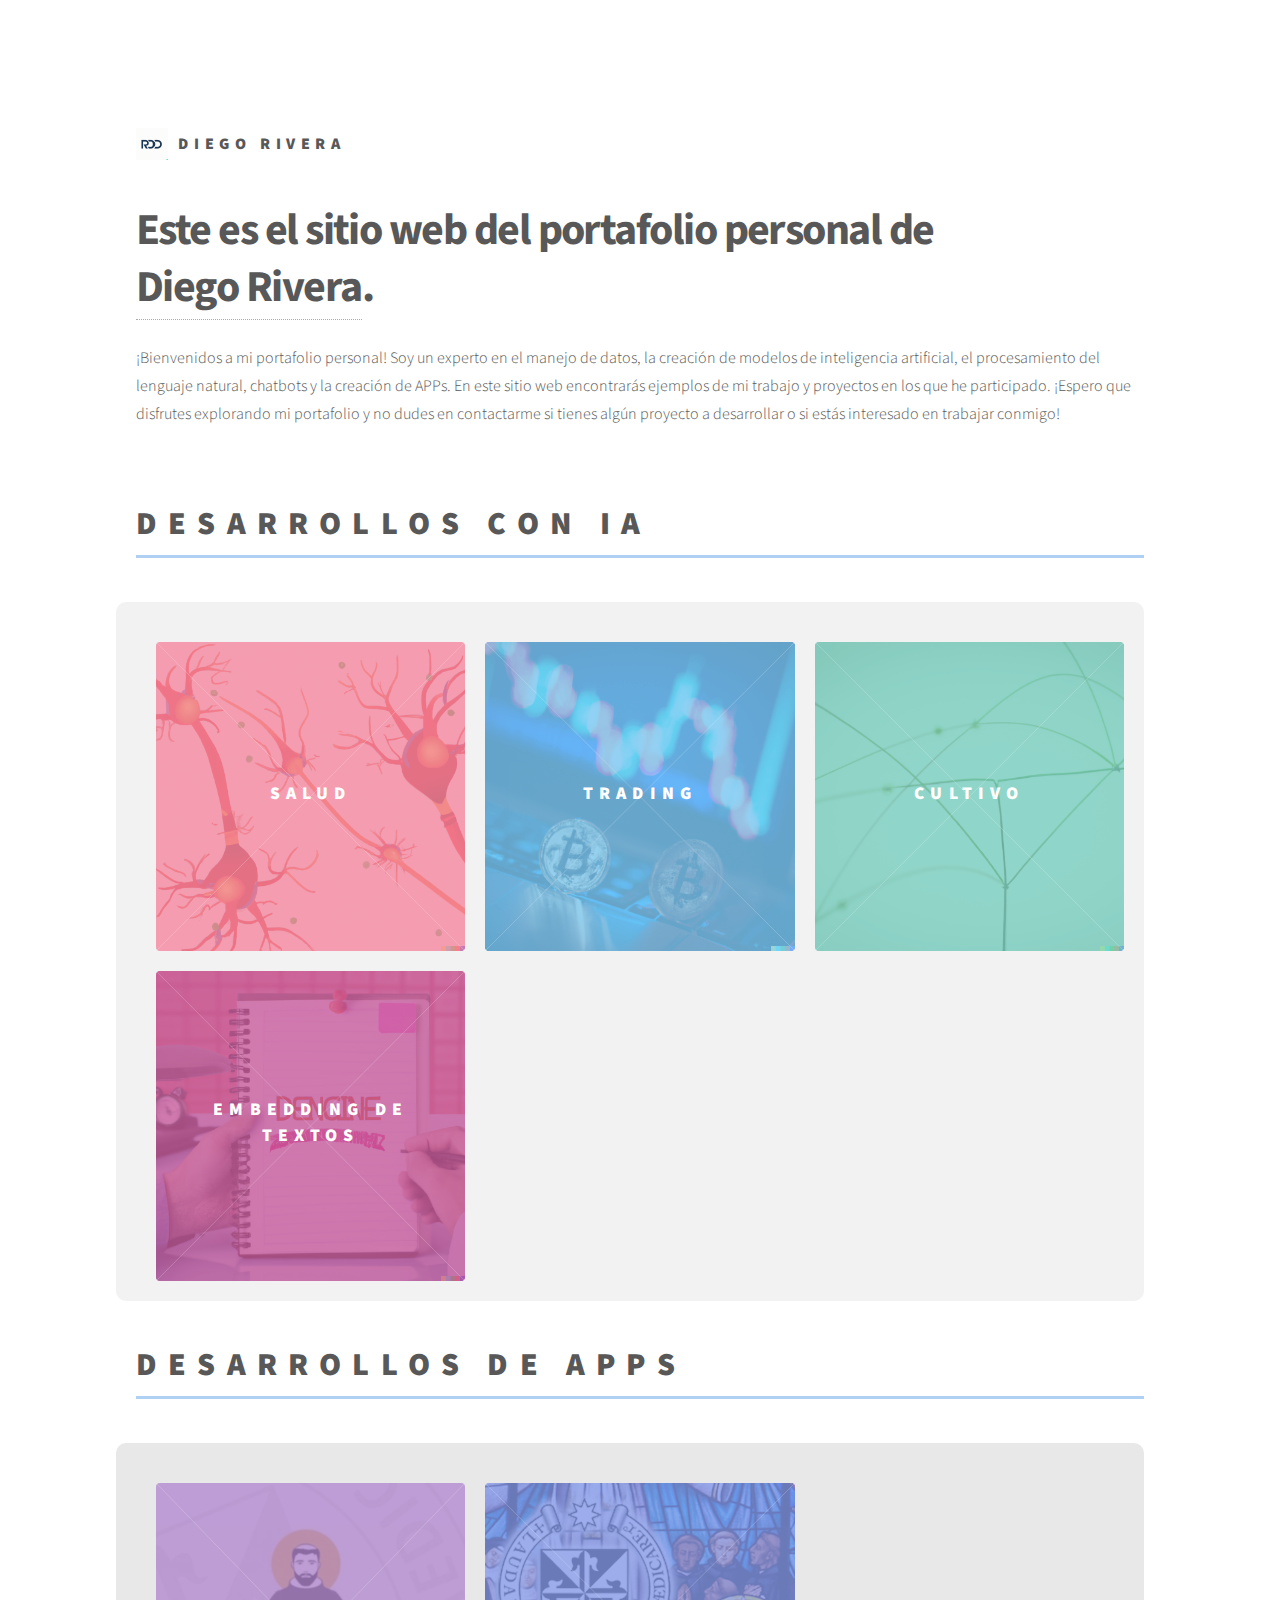
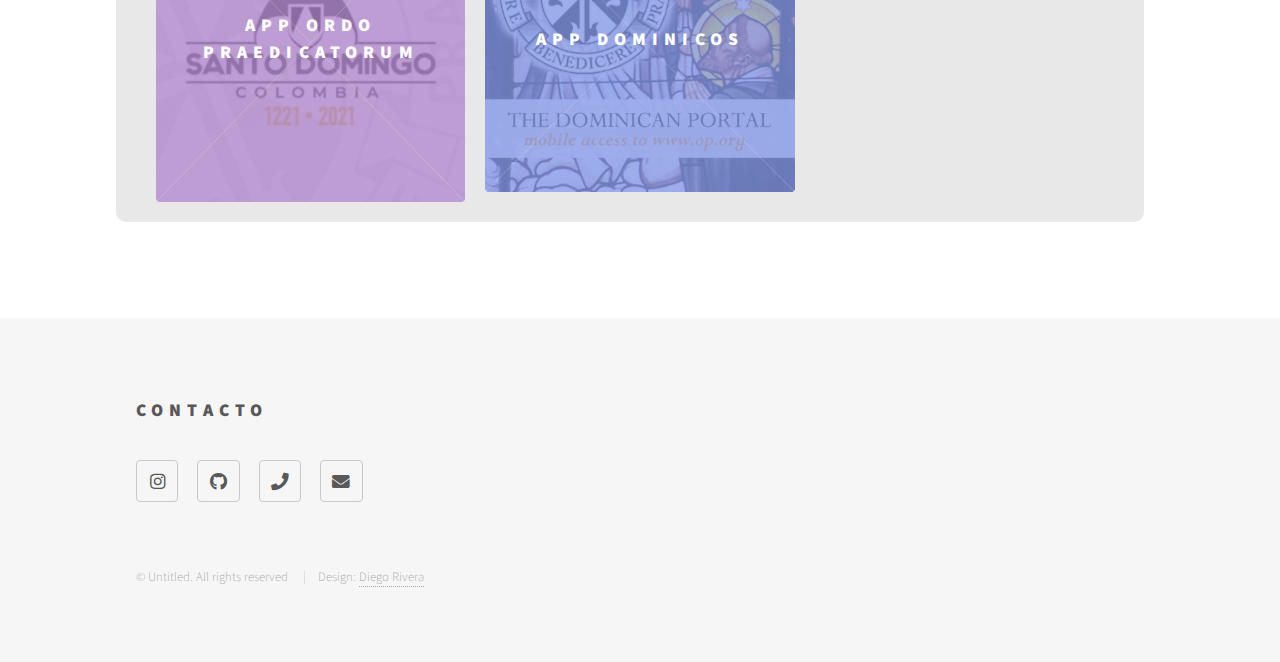
<file: index.html>
<!DOCTYPE HTML>
<!--
	Phantom by HTML5 UP
	html5up.net | @ajlkn
	Free for personal and commercial use under the CCA 3.0 license (html5up.net/license)
-->
<html>
	<head>
		<title>Portafolio - Diego Rivera</title>
		<meta charset="utf-8" />
		<meta name="viewport" content="width=device-width, initial-scale=1, user-scalable=no" />
		<link rel="stylesheet" href="assets/css/main.css" />
		<noscript><link rel="stylesheet" href="assets/css/noscript.css" /></noscript>
	</head>
	<body class="is-preload">
		<!-- Wrapper -->
			<div id="wrapper">

				<!-- Header -->
					<header id="header">
						<div class="inner">

							<!-- Logo -->
								<a href="index.html" class="logo">
									<span class="symbol"><img src="images/mylogo.png" alt="" /></span><span class="title">Diego Rivera</span>
								</a>
						</div>
					</header>



				<!-- Main -->
					<div id="main">
						<div class="inner">
							<header>
								<h1>Este es el sitio web del portafolio personal de<br />
								 <a href="https://www.linkedin.com/in/diego-rivera-g/" target="_blank">Diego Rivera</a>.</h1>
								<p>¡Bienvenidos a mi portafolio personal! Soy un experto en el manejo de datos, la creación de
								modelos de inteligencia artificial, el procesamiento del lenguaje natural, chatbots y la creación de APPs. En este sitio web
								encontrarás ejemplos de mi trabajo y proyectos en los que he participado. ¡Espero que disfrutes explorando mi portafolio
								y no dudes en contactarme si tienes algún proyecto a desarrollar o si estás interesado en trabajar conmigo!</p>
							</header>


							<h2 class="title_ia_app">Desarrollos con IA</h2>
							<section class="tiles ia">
								<article class="style1">
									<span class="image">
										<img src="images/diabetes.png" alt="" />
									</span>
									<a href="https://diegoriver-diabetes1-app-e3kldn.streamlit.app/" target="_blank">
										<h2>Salud</h2>
										<div class="content">
											<p>Red neuronal para predicción de diabetes.</p>
										</div>
									</a>
								</article>
								<article class="style2">
									<span class="image">
										<img src="images/trading.png" alt="" />
									</span>
									<a href="trading.html">
										<h2>Trading</h2>
										<div class="content">
											<p>Red neuronal para trading de criptomonedas.</p>
										</div>
									</a>
								</article>
								<article class="style3">
									<span class="image">
										<img src="images/cultivo.png" alt="" />
									</span>
									<a href="https://diegoriver-cultivo-app-qs2qeg.streamlit.app/" target="_blank">
										<h2>Cultivo</h2>
										<div class="content">
											<p>Red neuronal para predicción de un cultivo.</p>
										</div>
									</a>
								</article>
								<article class="style4">
									<span class="image">
										<img src="images/embedding.png" alt="" />
									</span>
									<a href="embedding.html">
										<h2>Embedding de textos</h2>
										<div class="content">
											<p>Embedding de textos con procesamiento de lenguaje natural.</p>
										</div>
									</a>
								</article>
							</section>

							<h2 class="title_ia_app">Desarrollos de APPs</h2> 
							<section class="tiles apps">
								<article class="style5">
									<span class="image">
										<img src="images/ordo_praedicatorum.jpeg" alt="" />
									</span>
									<a  href="https://drive.google.com/file/d/1ux7cpApjWNc9auS8ETljf73bNLt1othL/view?usp=sharing" target="_blank">
										<h2>APP Ordo Praedicatorum</h2>
										<div class="content">
											<p>Aplicación religiosa.</p>
										</div>
									</a>
								</article>
								<article class="style6">
									<span class="image">
										<img src="images/dominicos.webp" alt="" />
									</span>
									<a href="https://play.google.com/store/apps/details?id=org.idoms.dominicanAndroid&hl=es_419&gl=US" target="_blank">
										<h2>APP dominicos </h2>
										<div class="content">
											<p>Aplicación religiosa.</p>
										</div>
									</a>
								</article>
							</section>


						</div>
					</div>

				<!-- Footer -->
				<footer id="footer">
					<div class="inner">
						<section>
							<h2>Contacto</h2>
							<ul class="icons">
								<li><a href="https://www.instagram.com/diegof_riverag/" class="icon brands style2 fa-instagram"  target="_blank"><span
											class="label">Instagram</span></a></li>
								<li><a href="https://github.com/diegoriver" class="icon brands style2 fa-github" target="_blank"><span
											class="label">GitHub</span></a></li>
								<li><a href="https://api.whatsapp.com/send?phone=573213649846" class="icon solid style2 fa-phone" target="_blank"><span
											class="label">WhatsApp</span></a></li>
								<li><a href="mailto:telmework@gmail.com" class="icon solid style2 fa-envelope" target="_blank"><span
											class="label">Email</span></a></li>
							</ul>
						</section>
						<ul class="copyright">
							<li>&copy; Untitled. All rights reserved</li>
							<li>Design: <a href="index.html">Diego Rivera</a></li>
						</ul>
					</div>
				</footer>
				
				</div>
				

		<!-- Scripts -->
			<script src="assets/js/jquery.min.js"></script>
			<script src="assets/js/browser.min.js"></script>
			<script src="assets/js/breakpoints.min.js"></script>
			<script src="assets/js/util.js"></script>
			<script src="assets/js/main.js"></script>

	</body>
</html>
</file>
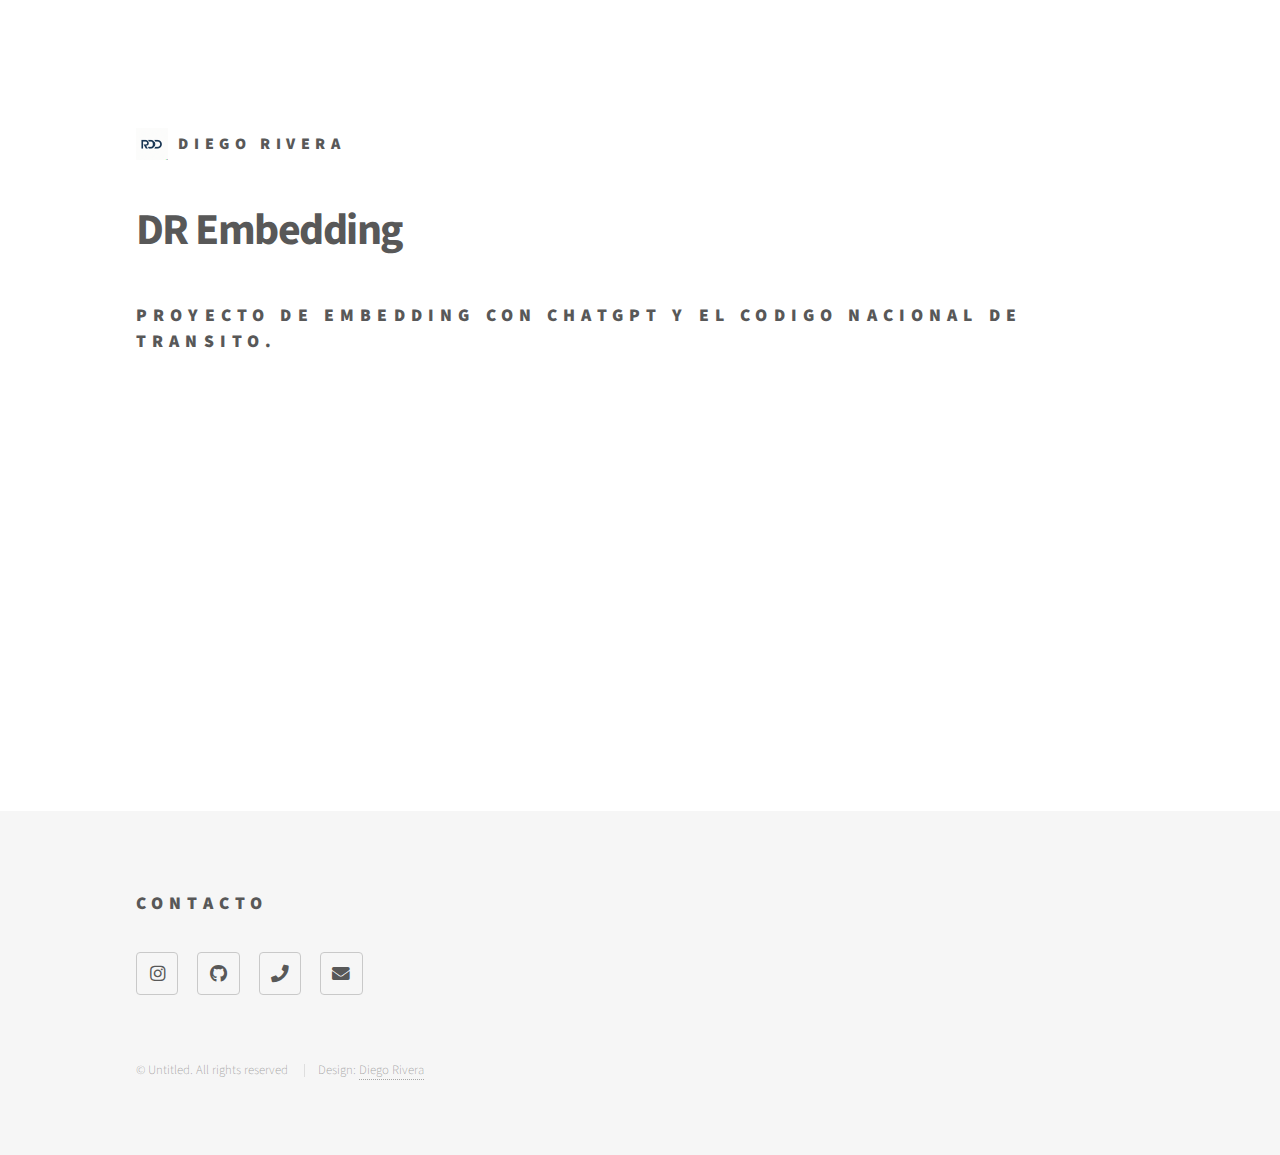
<file: embedding.html>
<!DOCTYPE HTML>

<html>

<head>
    <title>Trading - Diego Rivera</title>
    <meta charset="utf-8" />
    <meta name="viewport" content="width=device-width, initial-scale=1, user-scalable=no" />
    <link rel="stylesheet" href="assets/css/main.css" />
    <noscript>
        <link rel="stylesheet" href="assets/css/noscript.css" />
    </noscript>

</head>

<body class="is-preload">
    <!-- Wrapper -->
    <div id="wrapper">

        <!-- Header -->
        <header id="header">
            <div class="inner">

                <!-- Logo -->
                <a href="index.html" class="logo">
                    <span class="symbol"><img src="images/mylogo.png" alt="" /></span><span class="title">Diego
                        Rivera</span>
                </a>

            </div>
        </header>



        <!-- Main -->
        <div id="main">
            <div class="inner">
                <h1>DR Embedding</h1>
                <h2>Proyecto de embedding con chatGPT y el codigo nacional de transito.</h2>
                    <iframe width="560" height="315" src="https://www.youtube.com/embed/QF5CCYHiIXU?si=QKq8MsRJA4_DcpIY" title="YouTube video player" frameborder="0" allow="accelerometer; autoplay; clipboard-write; encrypted-media; gyroscope; picture-in-picture; web-share" allowfullscreen></iframe>
            </div>
        </div>

        <!-- Footer -->
        <footer id="footer">
            <div class="inner">
                <section>
                    <h2>Contacto</h2>
                    <ul class="icons">
                        <li><a href="https://www.instagram.com/diegof_riverag/"
                                class="icon brands style2 fa-instagram"><span class="label">Instagram</span></a></li>
                        <li><a href="https://github.com/diegoriver" class="icon brands style2 fa-github"><span
                                    class="label">GitHub</span></a></li>
                        <li><a href="https://api.whatsapp.com/send?phone=573213649846"
                                class="icon solid style2 fa-phone"><span class="label">WhatsApp</span></a></li>
                        <li><a href="mailto:telmework@gmail.com" class="icon solid style2 fa-envelope"><span
                                    class="label">Email</span></a></li>
                    </ul>
                </section>
                <ul class="copyright">
                    <li>&copy; Untitled. All rights reserved</li>
                    <li>Design: <a href="index.html">Diego Rivera</a></li>
                </ul>
            </div>
        </footer>

    </div>

    <!-- Scripts -->
    <script src="assets/js/jquery.min.js"></script>
    <script src="assets/js/browser.min.js"></script>
    <script src="assets/js/breakpoints.min.js"></script>
    <script src="assets/js/util.js"></script>
    <script src="assets/js/main.js"></script>

</body>

</html>
</file>
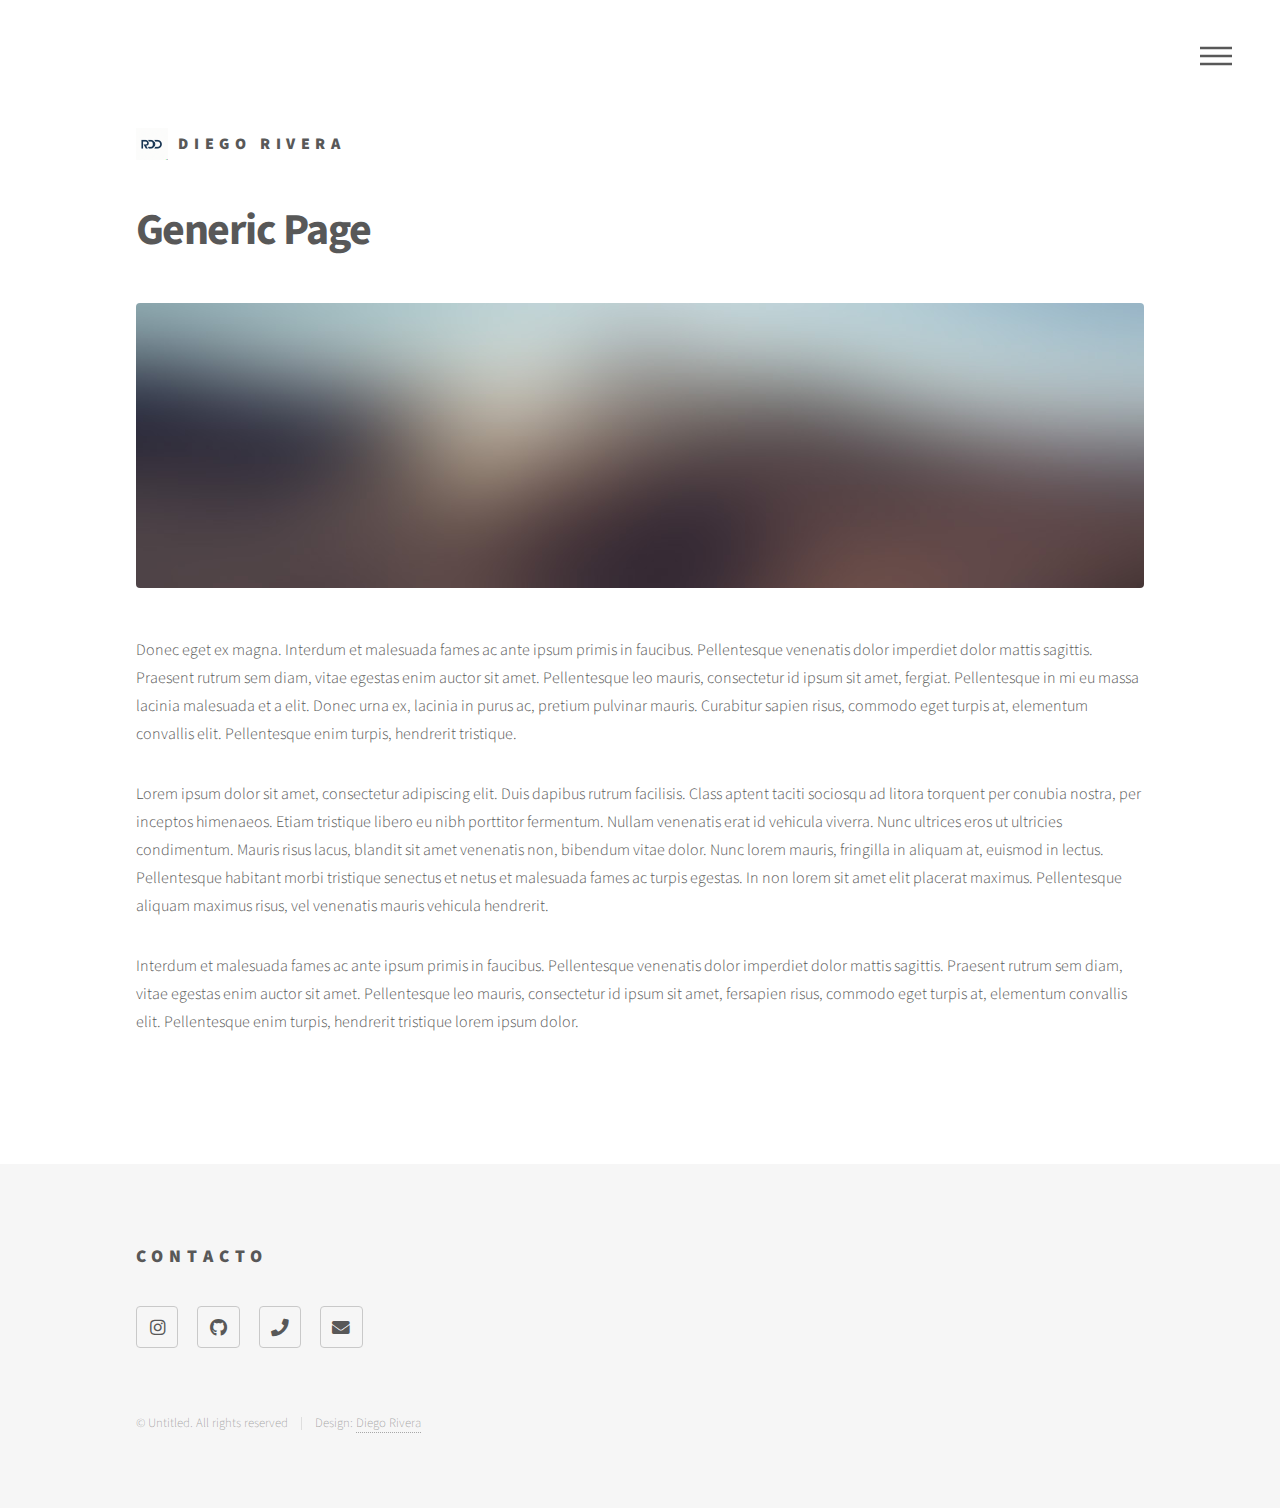
<file: generic.html>
<!DOCTYPE HTML>
<!--
	Phantom by HTML5 UP
	html5up.net | @ajlkn
	Free for personal and commercial use under the CCA 3.0 license (html5up.net/license)
-->
<html>
	<head>
		<title>Generic - Diego Rivera</title>
		<meta charset="utf-8" />
		<meta name="viewport" content="width=device-width, initial-scale=1, user-scalable=no" />
		<link rel="stylesheet" href="assets/css/main.css" />
		<noscript><link rel="stylesheet" href="assets/css/noscript.css" /></noscript>

	</head>
	<body class="is-preload">
		<!-- Wrapper -->
			<div id="wrapper">

				<!-- Header -->
					<header id="header">
						<div class="inner">

							<!-- Logo -->
								<a href="index.html" class="logo">
									<span class="symbol"><img src="images/mylogo.png" alt="" /></span><span class="title">Diego Rivera</span>
								</a>

							<!-- Nav -->
								<nav>
									<ul>
										<li><a href="#menu">Menu</a></li>
									</ul>
								</nav>

						</div>
					</header>

				<!-- Menu -->
					<nav id="menu">
						<h2>Menu</h2>
						<ul>
							<li><a href="index.html">Home</a></li>
							<li><a href="generic.html">Ipsum veroeros</a></li>
							<li><a href="generic.html">Tempus etiam</a></li>
							<li><a href="generic.html">Consequat dolor</a></li>
							<li><a href="elements.html">Elements</a></li>
						</ul>
					</nav>

				<!-- Main -->
					<div id="main">
						<div class="inner">
							<h1>Generic Page</h1>
							<span class="image main"><img src="images/pic13.jpg" alt="" /></span>
							<p>Donec eget ex magna. Interdum et malesuada fames ac ante ipsum primis in faucibus. Pellentesque venenatis dolor imperdiet dolor mattis sagittis. Praesent rutrum sem diam, vitae egestas enim auctor sit amet. Pellentesque leo mauris, consectetur id ipsum sit amet, fergiat. Pellentesque in mi eu massa lacinia malesuada et a elit. Donec urna ex, lacinia in purus ac, pretium pulvinar mauris. Curabitur sapien risus, commodo eget turpis at, elementum convallis elit. Pellentesque enim turpis, hendrerit tristique.</p>
							<p>Lorem ipsum dolor sit amet, consectetur adipiscing elit. Duis dapibus rutrum facilisis. Class aptent taciti sociosqu ad litora torquent per conubia nostra, per inceptos himenaeos. Etiam tristique libero eu nibh porttitor fermentum. Nullam venenatis erat id vehicula viverra. Nunc ultrices eros ut ultricies condimentum. Mauris risus lacus, blandit sit amet venenatis non, bibendum vitae dolor. Nunc lorem mauris, fringilla in aliquam at, euismod in lectus. Pellentesque habitant morbi tristique senectus et netus et malesuada fames ac turpis egestas. In non lorem sit amet elit placerat maximus. Pellentesque aliquam maximus risus, vel venenatis mauris vehicula hendrerit.</p>
							<p>Interdum et malesuada fames ac ante ipsum primis in faucibus. Pellentesque venenatis dolor imperdiet dolor mattis sagittis. Praesent rutrum sem diam, vitae egestas enim auctor sit amet. Pellentesque leo mauris, consectetur id ipsum sit amet, fersapien risus, commodo eget turpis at, elementum convallis elit. Pellentesque enim turpis, hendrerit tristique lorem ipsum dolor.</p>
						</div>
					</div>

				<!-- Footer -->
					<footer id="footer">
						<div class="inner">
							<section>
								<h2>Contacto</h2>
								<ul class="icons">
									<li><a href="https://www.instagram.com/diegof_riverag/" class="icon brands style2 fa-instagram"><span class="label">Instagram</span></a></li>
									<li><a href="https://github.com/diegoriver" class="icon brands style2 fa-github"><span class="label">GitHub</span></a></li>
									<li><a href="https://api.whatsapp.com/send?phone=573213649846" class="icon solid style2 fa-phone"><span class="label">WhatsApp</span></a></li>									
									<li><a href="mailto:telmework@gmail.com" class="icon solid style2 fa-envelope"><span class="label">Email</span></a></li>
								</ul>
							</section>
							<ul class="copyright">
								<li>&copy; Untitled. All rights reserved</li><li>Design: <a href="index.html">Diego Rivera</a></li>
							</ul>
						</div>
					</footer>

			</div>

		<!-- Scripts -->
			<script src="assets/js/jquery.min.js"></script>
			<script src="assets/js/browser.min.js"></script>
			<script src="assets/js/breakpoints.min.js"></script>
			<script src="assets/js/util.js"></script>
			<script src="assets/js/main.js"></script>

	</body>
</html>
</file>
<file: assets/css/noscript.css>
/* Tiles */

	body.is-preload .tiles article {
		-moz-transform: none;
		-webkit-transform: none;
		-ms-transform: none;
		transform: none;
		opacity: 1;
	}
</file>
<file: assets/css/main.css>
@import url(fontawesome-all.min.css);
@import url("https://fonts.googleapis.com/css?family=Source+Sans+Pro:300,700,900");



html, body, div, span, applet, object,
iframe, h1, h2, h3, h4, h5, h6, p, blockquote,
pre, a, abbr, acronym, address, big, cite,
code, del, dfn, em, img, ins, kbd, q, s, samp,
small, strike, strong, sub, sup, tt, var, b,
u, i, center, dl, dt, dd, ol, ul, li, fieldset,
form, label, legend, table, caption, tbody,
tfoot, thead, tr, th, td, article, aside,
canvas, details, embed, figure, figcaption,
footer, header, hgroup, menu, nav, output, ruby,
section, summary, time, mark, audio, video {
	margin: 0;
	padding: 0;
	border: 0;
	font-size: 100%;
	font: inherit;
	vertical-align: baseline;}

video {
	display: block;
	margin: 0 auto;
}


article, aside, details, figcaption, figure,
footer, header, hgroup, menu, nav, section {
	display: block;}

body {
	line-height: 1;
}

ol, ul {
	list-style: none;
}

blockquote, q {
	quotes: none;
}

	blockquote:before, blockquote:after, q:before, q:after {
		content: '';
		content: none;
	}

table {
	border-collapse: collapse;
	border-spacing: 0;
}

body {
	-webkit-text-size-adjust: none;
}

mark {
	background-color: transparent;
	color: inherit;
}

input::-moz-focus-inner {
	border: 0;
	padding: 0;
}

input, select, textarea {
	-moz-appearance: none;
	-webkit-appearance: none;
	-ms-appearance: none;
	appearance: none;
}

/* Basic */

	@-ms-viewport {
		width: device-width;
	}

	body {
		-ms-overflow-style: scrollbar;
	}

	@media screen and (max-width: 480px) {

		html, body {
			min-width: 320px;
		}

	}

	html {
		box-sizing: border-box;
	}

	*, *:before, *:after {
		box-sizing: inherit;
	}

	body {
		background: #ffffff;
	}

		body.is-preload *, body.is-preload *:before, body.is-preload *:after {
			-moz-animation: none !important;
			-webkit-animation: none !important;
			-ms-animation: none !important;
			animation: none !important;
			-moz-transition: none !important;
			-webkit-transition: none !important;
			-ms-transition: none !important;
			transition: none !important;
		}

/* Type */

	body, input, select, textarea {
		color: #585858;
		font-family: "Source Sans Pro", Helvetica, sans-serif;
		font-size: 16pt;
		font-weight: 300;
		line-height: 1.75;
	}

		@media screen and (max-width: 1680px) {

			body, input, select, textarea {
				font-size: 14pt;
			}

		}

		@media screen and (max-width: 1280px) {

			body, input, select, textarea {
				font-size: 12pt;
			}

		}

	a {
		-moz-transition: border-bottom-color 0.2s ease, color 0.2s ease;
		-webkit-transition: border-bottom-color 0.2s ease, color 0.2s ease;
		-ms-transition: border-bottom-color 0.2s ease, color 0.2s ease;
		transition: border-bottom-color 0.2s ease, color 0.2s ease;
		text-decoration: none;
		color: #585858;
		border-bottom: dotted 1px rgba(88, 88, 88, 0.5);
	}

		a:hover {
			border-bottom-color: transparent;
			color: #f2849e !important;
		}

	strong, b {
		font-weight: 900;
	}

	em, i {
		font-style: italic;
	}

	p {
		margin: 0 0 2em 0;
	}

	h1 {
		font-size: 2.75em;
		font-weight: 700;
		line-height: 1.3;
		margin: 0 0 1em 0;
		letter-spacing: -0.035em;
	}

		h1 a {
			color: inherit;
		}

		@media screen and (max-width: 736px) {

			h1 {
				font-size: 2em;
				margin: 0 0 1em 0;
			}

		}

		@media screen and (max-width: 360px) {

			h1 {
				font-size: 1.75em;
			}

		}

	h2, h3, h4, h5, h6 {
		font-weight: 900;
		line-height: 1.5;
		margin: 0 0 2em 0;
		text-transform: uppercase;
		letter-spacing: 0.35em;
	}
		.title_ia_app {
			font-size: 2rem;
			position: relative;
			padding-bottom: 10px;
			padding-top: 40px;
		}
	
		.tititle_ia_apptle span {
			background: #fff;
			padding: 0 10px;
			position: relative;
			z-index: 1;
		}
	
		.title_ia_app:after {
			content: "";
			position: absolute;
			left: 0;
			bottom: 0;
			height: 3px;
			width: 100%;
			background: #afd0f2;
		}

		h2 a, h3 a, h4 a, h5 a, h6 a {
			color: inherit;
		}

	h2 {
		font-size: 1.1em;
	}

	h3 {
		font-size: 1em;
	}

	h4 {
		font-size: 0.8em;
	}

	h5 {
		font-size: 0.8em;
	}

	h6 {
		font-size: 0.8em;
	}

	@media screen and (max-width: 980px) {

		h1 br, h2 br, h3 br, h4 br, h5 br, h6 br {
			display: none;
		}

	}

	@media screen and (max-width: 736px) {

		h2 {
			font-size: 1em;
		}

		h3 {
			font-size: 0.8em;
		}

	}

	sub {
		font-size: 0.8em;
		position: relative;
		top: 0.5em;
	}

	sup {
		font-size: 0.8em;
		position: relative;
		top: -0.5em;
	}

	blockquote {
		border-left: solid 4px #c9c9c9;
		font-style: italic;
		margin: 0 0 2em 0;
		padding: 0.5em 0 0.5em 2em;
	}

	code {
		background: rgba(144, 144, 144, 0.075);
		border-radius: 4px;
		border: solid 1px #c9c9c9;
		font-family: "Courier New", monospace;
		font-size: 0.9em;
		margin: 0 0.25em;
		padding: 0.25em 0.65em;
	}

	pre {
		-webkit-overflow-scrolling: touch;
		font-family: "Courier New", monospace;
		font-size: 0.9em;
		margin: 0 0 2em 0;
	}

		pre code {
			display: block;
			line-height: 1.75;
			padding: 1em 1.5em;
			overflow-x: auto;
		}

	hr {
		border: 0;
		border-bottom: solid 1px #c9c9c9;
		margin: 2em 0;
	}

		hr.major {
			margin: 3em 0;
		}

	.align-left {
		text-align: left;
	}

	.align-center {
		text-align: center;
	}

	.align-right {
		text-align: right;
	}

/* Row */

	.row {
		display: flex;
		flex-wrap: wrap;
		box-sizing: border-box;
		align-items: stretch;
	}

		.row > * {
			box-sizing: border-box;
		}

		.row.gtr-uniform > * > :last-child {
			margin-bottom: 0;
		}

		.row.aln-left {
			justify-content: flex-start;
		}

		.row.aln-center {
			justify-content: center;
		}

		.row.aln-right {
			justify-content: flex-end;
		}

		.row.aln-top {
			align-items: flex-start;
		}

		.row.aln-middle {
			align-items: center;
		}

		.row.aln-bottom {
			align-items: flex-end;
		}

		.row > .imp {
			order: -1;
		}

		.row > .col-1 {
			width: 8.33333%;
		}

		.row > .off-1 {
			margin-left: 8.33333%;
		}

		.row > .col-2 {
			width: 16.66667%;
		}

		.row > .off-2 {
			margin-left: 16.66667%;
		}

		.row > .col-3 {
			width: 25%;
		}

		.row > .off-3 {
			margin-left: 25%;
		}

		.row > .col-4 {
			width: 33.33333%;
		}

		.row > .off-4 {
			margin-left: 33.33333%;
		}

		.row > .col-5 {
			width: 41.66667%;
		}

		.row > .off-5 {
			margin-left: 41.66667%;
		}

		.row > .col-6 {
			width: 50%;
		}

		.row > .off-6 {
			margin-left: 50%;
		}

		.row > .col-7 {
			width: 58.33333%;
		}

		.row > .off-7 {
			margin-left: 58.33333%;
		}

		.row > .col-8 {
			width: 66.66667%;
		}

		.row > .off-8 {
			margin-left: 66.66667%;
		}

		.row > .col-9 {
			width: 75%;
		}

		.row > .off-9 {
			margin-left: 75%;
		}

		.row > .col-10 {
			width: 83.33333%;
		}

		.row > .off-10 {
			margin-left: 83.33333%;
		}

		.row > .col-11 {
			width: 91.66667%;
		}

		.row > .off-11 {
			margin-left: 91.66667%;
		}

		.row > .col-12 {
			width: 100%;
		}

		.row > .off-12 {
			margin-left: 100%;
		}

		.row.gtr-0 {
			margin-top: 0;
			margin-left: 0em;
		}

			.row.gtr-0 > * {
				padding: 0 0 0 0em;
			}

			.row.gtr-0.gtr-uniform {
				margin-top: 0em;
			}

				.row.gtr-0.gtr-uniform > * {
					padding-top: 0em;
				}

		.row.gtr-25 {
			margin-top: 0;
			margin-left: -0.5em;
		}

			.row.gtr-25 > * {
				padding: 0 0 0 0.5em;
			}

			.row.gtr-25.gtr-uniform {
				margin-top: -0.5em;
			}

				.row.gtr-25.gtr-uniform > * {
					padding-top: 0.5em;
				}

		.row.gtr-50 {
			margin-top: 0;
			margin-left: -1em;
		}

			.row.gtr-50 > * {
				padding: 0 0 0 1em;
			}

			.row.gtr-50.gtr-uniform {
				margin-top: -1em;
			}

				.row.gtr-50.gtr-uniform > * {
					padding-top: 1em;
				}

		.row {
			margin-top: 0;
			margin-left: -2em;
		}

			.row > * {
				padding: 0 0 0 2em;
			}

			.row.gtr-uniform {
				margin-top: -2em;
			}

				.row.gtr-uniform > * {
					padding-top: 2em;
				}

		.row.gtr-150 {
			margin-top: 0;
			margin-left: -3em;
		}

			.row.gtr-150 > * {
				padding: 0 0 0 3em;
			}

			.row.gtr-150.gtr-uniform {
				margin-top: -3em;
			}

				.row.gtr-150.gtr-uniform > * {
					padding-top: 3em;
				}

		.row.gtr-200 {
			margin-top: 0;
			margin-left: -4em;
		}

			.row.gtr-200 > * {
				padding: 0 0 0 4em;
			}

			.row.gtr-200.gtr-uniform {
				margin-top: -4em;
			}

				.row.gtr-200.gtr-uniform > * {
					padding-top: 4em;
				}

		@media screen and (max-width: 1680px) {

			.row {
				display: flex;
				flex-wrap: wrap;
				box-sizing: border-box;
				align-items: stretch;
			}

				.row > * {
					box-sizing: border-box;
				}

				.row.gtr-uniform > * > :last-child {
					margin-bottom: 0;
				}

				.row.aln-left {
					justify-content: flex-start;
				}

				.row.aln-center {
					justify-content: center;
				}

				.row.aln-right {
					justify-content: flex-end;
				}

				.row.aln-top {
					align-items: flex-start;
				}

				.row.aln-middle {
					align-items: center;
				}

				.row.aln-bottom {
					align-items: flex-end;
				}

				.row > .imp-xlarge {
					order: -1;
				}

				.row > .col-1-xlarge {
					width: 8.33333%;
				}

				.row > .off-1-xlarge {
					margin-left: 8.33333%;
				}

				.row > .col-2-xlarge {
					width: 16.66667%;
				}

				.row > .off-2-xlarge {
					margin-left: 16.66667%;
				}

				.row > .col-3-xlarge {
					width: 25%;
				}

				.row > .off-3-xlarge {
					margin-left: 25%;
				}

				.row > .col-4-xlarge {
					width: 33.33333%;
				}

				.row > .off-4-xlarge {
					margin-left: 33.33333%;
				}

				.row > .col-5-xlarge {
					width: 41.66667%;
				}

				.row > .off-5-xlarge {
					margin-left: 41.66667%;
				}

				.row > .col-6-xlarge {
					width: 50%;
				}

				.row > .off-6-xlarge {
					margin-left: 50%;
				}

				.row > .col-7-xlarge {
					width: 58.33333%;
				}

				.row > .off-7-xlarge {
					margin-left: 58.33333%;
				}

				.row > .col-8-xlarge {
					width: 66.66667%;
				}

				.row > .off-8-xlarge {
					margin-left: 66.66667%;
				}

				.row > .col-9-xlarge {
					width: 75%;
				}

				.row > .off-9-xlarge {
					margin-left: 75%;
				}

				.row > .col-10-xlarge {
					width: 83.33333%;
				}

				.row > .off-10-xlarge {
					margin-left: 83.33333%;
				}

				.row > .col-11-xlarge {
					width: 91.66667%;
				}

				.row > .off-11-xlarge {
					margin-left: 91.66667%;
				}

				.row > .col-12-xlarge {
					width: 100%;
				}

				.row > .off-12-xlarge {
					margin-left: 100%;
				}

				.row.gtr-0 {
					margin-top: 0;
					margin-left: 0em;
				}

					.row.gtr-0 > * {
						padding: 0 0 0 0em;
					}

					.row.gtr-0.gtr-uniform {
						margin-top: 0em;
					}

						.row.gtr-0.gtr-uniform > * {
							padding-top: 0em;
						}

				.row.gtr-25 {
					margin-top: 0;
					margin-left: -0.5em;
				}

					.row.gtr-25 > * {
						padding: 0 0 0 0.5em;
					}

					.row.gtr-25.gtr-uniform {
						margin-top: -0.5em;
					}

						.row.gtr-25.gtr-uniform > * {
							padding-top: 0.5em;
						}

				.row.gtr-50 {
					margin-top: 0;
					margin-left: -1em;
				}

					.row.gtr-50 > * {
						padding: 0 0 0 1em;
					}

					.row.gtr-50.gtr-uniform {
						margin-top: -1em;
					}

						.row.gtr-50.gtr-uniform > * {
							padding-top: 1em;
						}

				.row {
					margin-top: 0;
					margin-left: -2em;
				}

					.row > * {
						padding: 0 0 0 2em;
					}

					.row.gtr-uniform {
						margin-top: -2em;
					}

						.row.gtr-uniform > * {
							padding-top: 2em;
						}

				.row.gtr-150 {
					margin-top: 0;
					margin-left: -3em;
				}

					.row.gtr-150 > * {
						padding: 0 0 0 3em;
					}

					.row.gtr-150.gtr-uniform {
						margin-top: -3em;
					}

						.row.gtr-150.gtr-uniform > * {
							padding-top: 3em;
						}

				.row.gtr-200 {
					margin-top: 0;
					margin-left: -4em;
				}

					.row.gtr-200 > * {
						padding: 0 0 0 4em;
					}

					.row.gtr-200.gtr-uniform {
						margin-top: -4em;
					}

						.row.gtr-200.gtr-uniform > * {
							padding-top: 4em;
						}

		}

		@media screen and (max-width: 1280px) {

			.row {
				display: flex;
				flex-wrap: wrap;
				box-sizing: border-box;
				align-items: stretch;
			}

				.row > * {
					box-sizing: border-box;
				}

				.row.gtr-uniform > * > :last-child {
					margin-bottom: 0;
				}

				.row.aln-left {
					justify-content: flex-start;
				}

				.row.aln-center {
					justify-content: center;
				}

				.row.aln-right {
					justify-content: flex-end;
				}

				.row.aln-top {
					align-items: flex-start;
				}

				.row.aln-middle {
					align-items: center;
				}

				.row.aln-bottom {
					align-items: flex-end;
				}

				.row > .imp-large {
					order: -1;
				}

				.row > .col-1-large {
					width: 8.33333%;
				}

				.row > .off-1-large {
					margin-left: 8.33333%;
				}

				.row > .col-2-large {
					width: 16.66667%;
				}

				.row > .off-2-large {
					margin-left: 16.66667%;
				}

				.row > .col-3-large {
					width: 25%;
				}

				.row > .off-3-large {
					margin-left: 25%;
				}

				.row > .col-4-large {
					width: 33.33333%;
				}

				.row > .off-4-large {
					margin-left: 33.33333%;
				}

				.row > .col-5-large {
					width: 41.66667%;
				}

				.row > .off-5-large {
					margin-left: 41.66667%;
				}

				.row > .col-6-large {
					width: 50%;
				}

				.row > .off-6-large {
					margin-left: 50%;
				}

				.row > .col-7-large {
					width: 58.33333%;
				}

				.row > .off-7-large {
					margin-left: 58.33333%;
				}

				.row > .col-8-large {
					width: 66.66667%;
				}

				.row > .off-8-large {
					margin-left: 66.66667%;
				}

				.row > .col-9-large {
					width: 75%;
				}

				.row > .off-9-large {
					margin-left: 75%;
				}

				.row > .col-10-large {
					width: 83.33333%;
				}

				.row > .off-10-large {
					margin-left: 83.33333%;
				}

				.row > .col-11-large {
					width: 91.66667%;
				}

				.row > .off-11-large {
					margin-left: 91.66667%;
				}

				.row > .col-12-large {
					width: 100%;
				}

				.row > .off-12-large {
					margin-left: 100%;
				}

				.row.gtr-0 {
					margin-top: 0;
					margin-left: 0em;
				}

					.row.gtr-0 > * {
						padding: 0 0 0 0em;
					}

					.row.gtr-0.gtr-uniform {
						margin-top: 0em;
					}

						.row.gtr-0.gtr-uniform > * {
							padding-top: 0em;
						}

				.row.gtr-25 {
					margin-top: 0;
					margin-left: -0.5em;
				}

					.row.gtr-25 > * {
						padding: 0 0 0 0.5em;
					}

					.row.gtr-25.gtr-uniform {
						margin-top: -0.5em;
					}

						.row.gtr-25.gtr-uniform > * {
							padding-top: 0.5em;
						}

				.row.gtr-50 {
					margin-top: 0;
					margin-left: -1em;
				}

					.row.gtr-50 > * {
						padding: 0 0 0 1em;
					}

					.row.gtr-50.gtr-uniform {
						margin-top: -1em;
					}

						.row.gtr-50.gtr-uniform > * {
							padding-top: 1em;
						}

				.row {
					margin-top: 0;
					margin-left: -2em;
				}

					.row > * {
						padding: 0 0 0 2em;
					}

					.row.gtr-uniform {
						margin-top: -2em;
					}

						.row.gtr-uniform > * {
							padding-top: 2em;
						}

				.row.gtr-150 {
					margin-top: 0;
					margin-left: -3em;
				}

					.row.gtr-150 > * {
						padding: 0 0 0 3em;
					}

					.row.gtr-150.gtr-uniform {
						margin-top: -3em;
					}

						.row.gtr-150.gtr-uniform > * {
							padding-top: 3em;
						}

				.row.gtr-200 {
					margin-top: 0;
					margin-left: -4em;
				}

					.row.gtr-200 > * {
						padding: 0 0 0 4em;
					}

					.row.gtr-200.gtr-uniform {
						margin-top: -4em;
					}

						.row.gtr-200.gtr-uniform > * {
							padding-top: 4em;
						}

		}

		@media screen and (max-width: 980px) {

			.row {
				display: flex;
				flex-wrap: wrap;
				box-sizing: border-box;
				align-items: stretch;
			}

				.row > * {
					box-sizing: border-box;
				}

				.row.gtr-uniform > * > :last-child {
					margin-bottom: 0;
				}

				.row.aln-left {
					justify-content: flex-start;
				}

				.row.aln-center {
					justify-content: center;
				}

				.row.aln-right {
					justify-content: flex-end;
				}

				.row.aln-top {
					align-items: flex-start;
				}

				.row.aln-middle {
					align-items: center;
				}

				.row.aln-bottom {
					align-items: flex-end;
				}

				.row > .imp-medium {
					order: -1;
				}

				.row > .col-1-medium {
					width: 8.33333%;
				}

				.row > .off-1-medium {
					margin-left: 8.33333%;
				}

				.row > .col-2-medium {
					width: 16.66667%;
				}

				.row > .off-2-medium {
					margin-left: 16.66667%;
				}

				.row > .col-3-medium {
					width: 25%;
				}

				.row > .off-3-medium {
					margin-left: 25%;
				}

				.row > .col-4-medium {
					width: 33.33333%;
				}

				.row > .off-4-medium {
					margin-left: 33.33333%;
				}

				.row > .col-5-medium {
					width: 41.66667%;
				}

				.row > .off-5-medium {
					margin-left: 41.66667%;
				}

				.row > .col-6-medium {
					width: 50%;
				}

				.row > .off-6-medium {
					margin-left: 50%;
				}

				.row > .col-7-medium {
					width: 58.33333%;
				}

				.row > .off-7-medium {
					margin-left: 58.33333%;
				}

				.row > .col-8-medium {
					width: 66.66667%;
				}

				.row > .off-8-medium {
					margin-left: 66.66667%;
				}

				.row > .col-9-medium {
					width: 75%;
				}

				.row > .off-9-medium {
					margin-left: 75%;
				}

				.row > .col-10-medium {
					width: 83.33333%;
				}

				.row > .off-10-medium {
					margin-left: 83.33333%;
				}

				.row > .col-11-medium {
					width: 91.66667%;
				}

				.row > .off-11-medium {
					margin-left: 91.66667%;
				}

				.row > .col-12-medium {
					width: 100%;
				}

				.row > .off-12-medium {
					margin-left: 100%;
				}

				.row.gtr-0 {
					margin-top: 0;
					margin-left: 0em;
				}

					.row.gtr-0 > * {
						padding: 0 0 0 0em;
					}

					.row.gtr-0.gtr-uniform {
						margin-top: 0em;
					}

						.row.gtr-0.gtr-uniform > * {
							padding-top: 0em;
						}

				.row.gtr-25 {
					margin-top: 0;
					margin-left: -0.375em;
				}

					.row.gtr-25 > * {
						padding: 0 0 0 0.375em;
					}

					.row.gtr-25.gtr-uniform {
						margin-top: -0.375em;
					}

						.row.gtr-25.gtr-uniform > * {
							padding-top: 0.375em;
						}

				.row.gtr-50 {
					margin-top: 0;
					margin-left: -0.75em;
				}

					.row.gtr-50 > * {
						padding: 0 0 0 0.75em;
					}

					.row.gtr-50.gtr-uniform {
						margin-top: -0.75em;
					}

						.row.gtr-50.gtr-uniform > * {
							padding-top: 0.75em;
						}

				.row {
					margin-top: 0;
					margin-left: -1.5em;
				}

					.row > * {
						padding: 0 0 0 1.5em;
					}

					.row.gtr-uniform {
						margin-top: -1.5em;
					}

						.row.gtr-uniform > * {
							padding-top: 1.5em;
						}

				.row.gtr-150 {
					margin-top: 0;
					margin-left: -2.25em;
				}

					.row.gtr-150 > * {
						padding: 0 0 0 2.25em;
					}

					.row.gtr-150.gtr-uniform {
						margin-top: -2.25em;
					}

						.row.gtr-150.gtr-uniform > * {
							padding-top: 2.25em;
						}

				.row.gtr-200 {
					margin-top: 0;
					margin-left: -3em;
				}

					.row.gtr-200 > * {
						padding: 0 0 0 3em;
					}

					.row.gtr-200.gtr-uniform {
						margin-top: -3em;
					}

						.row.gtr-200.gtr-uniform > * {
							padding-top: 3em;
						}

		}

		@media screen and (max-width: 736px) {

			.row {
				display: flex;
				flex-wrap: wrap;
				box-sizing: border-box;
				align-items: stretch;
			}

				.row > * {
					box-sizing: border-box;
				}

				.row.gtr-uniform > * > :last-child {
					margin-bottom: 0;
				}

				.row.aln-left {
					justify-content: flex-start;
				}

				.row.aln-center {
					justify-content: center;
				}

				.row.aln-right {
					justify-content: flex-end;
				}

				.row.aln-top {
					align-items: flex-start;
				}

				.row.aln-middle {
					align-items: center;
				}

				.row.aln-bottom {
					align-items: flex-end;
				}

				.row > .imp-small {
					order: -1;
				}

				.row > .col-1-small {
					width: 8.33333%;
				}

				.row > .off-1-small {
					margin-left: 8.33333%;
				}

				.row > .col-2-small {
					width: 16.66667%;
				}

				.row > .off-2-small {
					margin-left: 16.66667%;
				}

				.row > .col-3-small {
					width: 25%;
				}

				.row > .off-3-small {
					margin-left: 25%;
				}

				.row > .col-4-small {
					width: 33.33333%;
				}

				.row > .off-4-small {
					margin-left: 33.33333%;
				}

				.row > .col-5-small {
					width: 41.66667%;
				}

				.row > .off-5-small {
					margin-left: 41.66667%;
				}

				.row > .col-6-small {
					width: 50%;
				}

				.row > .off-6-small {
					margin-left: 50%;
				}

				.row > .col-7-small {
					width: 58.33333%;
				}

				.row > .off-7-small {
					margin-left: 58.33333%;
				}

				.row > .col-8-small {
					width: 66.66667%;
				}

				.row > .off-8-small {
					margin-left: 66.66667%;
				}

				.row > .col-9-small {
					width: 75%;
				}

				.row > .off-9-small {
					margin-left: 75%;
				}

				.row > .col-10-small {
					width: 83.33333%;
				}

				.row > .off-10-small {
					margin-left: 83.33333%;
				}

				.row > .col-11-small {
					width: 91.66667%;
				}

				.row > .off-11-small {
					margin-left: 91.66667%;
				}

				.row > .col-12-small {
					width: 100%;
				}

				.row > .off-12-small {
					margin-left: 100%;
				}

				.row.gtr-0 {
					margin-top: 0;
					margin-left: 0em;
				}

					.row.gtr-0 > * {
						padding: 0 0 0 0em;
					}

					.row.gtr-0.gtr-uniform {
						margin-top: 0em;
					}

						.row.gtr-0.gtr-uniform > * {
							padding-top: 0em;
						}

				.row.gtr-25 {
					margin-top: 0;
					margin-left: -0.25em;
				}

					.row.gtr-25 > * {
						padding: 0 0 0 0.25em;
					}

					.row.gtr-25.gtr-uniform {
						margin-top: -0.25em;
					}

						.row.gtr-25.gtr-uniform > * {
							padding-top: 0.25em;
						}

				.row.gtr-50 {
					margin-top: 0;
					margin-left: -0.5em;
				}

					.row.gtr-50 > * {
						padding: 0 0 0 0.5em;
					}

					.row.gtr-50.gtr-uniform {
						margin-top: -0.5em;
					}

						.row.gtr-50.gtr-uniform > * {
							padding-top: 0.5em;
						}

				.row {
					margin-top: 0;
					margin-left: -1em;
				}

					.row > * {
						padding: 0 0 0 1em;
					}

					.row.gtr-uniform {
						margin-top: -1em;
					}

						.row.gtr-uniform > * {
							padding-top: 1em;
						}

				.row.gtr-150 {
					margin-top: 0;
					margin-left: -1.5em;
				}

					.row.gtr-150 > * {
						padding: 0 0 0 1.5em;
					}

					.row.gtr-150.gtr-uniform {
						margin-top: -1.5em;
					}

						.row.gtr-150.gtr-uniform > * {
							padding-top: 1.5em;
						}

				.row.gtr-200 {
					margin-top: 0;
					margin-left: -2em;
				}

					.row.gtr-200 > * {
						padding: 0 0 0 2em;
					}

					.row.gtr-200.gtr-uniform {
						margin-top: -2em;
					}

						.row.gtr-200.gtr-uniform > * {
							padding-top: 2em;
						}

		}

		@media screen and (max-width: 480px) {

			.row {
				display: flex;
				flex-wrap: wrap;
				box-sizing: border-box;
				align-items: stretch;
			}

				.row > * {
					box-sizing: border-box;
				}

				.row.gtr-uniform > * > :last-child {
					margin-bottom: 0;
				}

				.row.aln-left {
					justify-content: flex-start;
				}

				.row.aln-center {
					justify-content: center;
				}

				.row.aln-right {
					justify-content: flex-end;
				}

				.row.aln-top {
					align-items: flex-start;
				}

				.row.aln-middle {
					align-items: center;
				}

				.row.aln-bottom {
					align-items: flex-end;
				}

				.row > .imp-xsmall {
					order: -1;
				}

				.row > .col-1-xsmall {
					width: 8.33333%;
				}

				.row > .off-1-xsmall {
					margin-left: 8.33333%;
				}

				.row > .col-2-xsmall {
					width: 16.66667%;
				}

				.row > .off-2-xsmall {
					margin-left: 16.66667%;
				}

				.row > .col-3-xsmall {
					width: 25%;
				}

				.row > .off-3-xsmall {
					margin-left: 25%;
				}

				.row > .col-4-xsmall {
					width: 33.33333%;
				}

				.row > .off-4-xsmall {
					margin-left: 33.33333%;
				}

				.row > .col-5-xsmall {
					width: 41.66667%;
				}

				.row > .off-5-xsmall {
					margin-left: 41.66667%;
				}

				.row > .col-6-xsmall {
					width: 50%;
				}

				.row > .off-6-xsmall {
					margin-left: 50%;
				}

				.row > .col-7-xsmall {
					width: 58.33333%;
				}

				.row > .off-7-xsmall {
					margin-left: 58.33333%;
				}

				.row > .col-8-xsmall {
					width: 66.66667%;
				}

				.row > .off-8-xsmall {
					margin-left: 66.66667%;
				}

				.row > .col-9-xsmall {
					width: 75%;
				}

				.row > .off-9-xsmall {
					margin-left: 75%;
				}

				.row > .col-10-xsmall {
					width: 83.33333%;
				}

				.row > .off-10-xsmall {
					margin-left: 83.33333%;
				}

				.row > .col-11-xsmall {
					width: 91.66667%;
				}

				.row > .off-11-xsmall {
					margin-left: 91.66667%;
				}

				.row > .col-12-xsmall {
					width: 100%;
				}

				.row > .off-12-xsmall {
					margin-left: 100%;
				}

				.row.gtr-0 {
					margin-top: 0;
					margin-left: 0em;
				}

					.row.gtr-0 > * {
						padding: 0 0 0 0em;
					}

					.row.gtr-0.gtr-uniform {
						margin-top: 0em;
					}

						.row.gtr-0.gtr-uniform > * {
							padding-top: 0em;
						}

				.row.gtr-25 {
					margin-top: 0;
					margin-left: -0.25em;
				}

					.row.gtr-25 > * {
						padding: 0 0 0 0.25em;
					}

					.row.gtr-25.gtr-uniform {
						margin-top: -0.25em;
					}

						.row.gtr-25.gtr-uniform > * {
							padding-top: 0.25em;
						}

				.row.gtr-50 {
					margin-top: 0;
					margin-left: -0.5em;
				}

					.row.gtr-50 > * {
						padding: 0 0 0 0.5em;
					}

					.row.gtr-50.gtr-uniform {
						margin-top: -0.5em;
					}

						.row.gtr-50.gtr-uniform > * {
							padding-top: 0.5em;
						}

				.row {
					margin-top: 0;
					margin-left: -1em;
				}

					.row > * {
						padding: 0 0 0 1em;
					}

					.row.gtr-uniform {
						margin-top: -1em;
					}

						.row.gtr-uniform > * {
							padding-top: 1em;
						}

				.row.gtr-150 {
					margin-top: 0;
					margin-left: -1.5em;
				}

					.row.gtr-150 > * {
						padding: 0 0 0 1.5em;
					}

					.row.gtr-150.gtr-uniform {
						margin-top: -1.5em;
					}

						.row.gtr-150.gtr-uniform > * {
							padding-top: 1.5em;
						}

				.row.gtr-200 {
					margin-top: 0;
					margin-left: -2em;
				}

					.row.gtr-200 > * {
						padding: 0 0 0 2em;
					}

					.row.gtr-200.gtr-uniform {
						margin-top: -2em;
					}

						.row.gtr-200.gtr-uniform > * {
							padding-top: 2em;
						}

		}

/* Section/Article */

	section.special, article.special {
		text-align: center;
	}

	header p {
		margin-top: -1em;
	}

	@media screen and (max-width: 736px) {

		header p {
			margin-top: 0;
		}

	}

/* Icon */

	.icon {
		text-decoration: none;
		border-bottom: none;
		position: relative;
	}

		.icon:before {
			-moz-osx-font-smoothing: grayscale;
			-webkit-font-smoothing: antialiased;
			display: inline-block;
			font-style: normal;
			font-variant: normal;
			text-rendering: auto;
			line-height: 1;
			text-transform: none !important;
			font-family: 'Font Awesome 5 Free';
			font-weight: 400;
		}

		.icon > .label {
			display: none;
		}

		.icon:before {
			line-height: inherit;
		}

		.icon.solid:before {
			font-weight: 900;
		}

		.icon.brands:before {
			font-family: 'Font Awesome 5 Brands';
		}

		.icon.style2 {
			-moz-transition: background-color 0.2s ease-in-out, color 0.2s ease-in-out, border-color 0.2s ease-in-out;
			-webkit-transition: background-color 0.2s ease-in-out, color 0.2s ease-in-out, border-color 0.2s ease-in-out;
			-ms-transition: background-color 0.2s ease-in-out, color 0.2s ease-in-out, border-color 0.2s ease-in-out;
			transition: background-color 0.2s ease-in-out, color 0.2s ease-in-out, border-color 0.2s ease-in-out;
			background-color: transparent;
			border: solid 1px #c9c9c9;
			border-radius: 4px;
			width: 2.65em;
			height: 2.65em;
			display: inline-block;
			text-align: center;
			line-height: 2.65em;
			color: inherit;
		}

			.icon.style2:before {
				font-size: 1.1em;
			}

			.icon.style2:hover {
				color: #f2849e;
				border-color: #f2849e;
			}

			.icon.style2:active {
				background-color: rgba(242, 132, 158, 0.1);
			}

/* List */

	ol {
		list-style: decimal;
		margin: 0 0 2em 0;
		padding-left: 1.25em;
	}

		ol li {
			padding-left: 0.25em;
		}

	ul {
		list-style: disc;
		margin: 0 0 2em 0;
		padding-left: 1em;
	}

		ul li {
			padding-left: 0.5em;
		}

		ul.alt {
			list-style: none;
			padding-left: 0;
		}

			ul.alt li {
				border-top: solid 1px #c9c9c9;
				padding: 0.5em 0;
			}

				ul.alt li:first-child {
					border-top: 0;
					padding-top: 0;
				}

	dl {
		margin: 0 0 2em 0;
	}

		dl dt {
			display: block;
			font-weight: 900;
			margin: 0 0 1em 0;
		}

		dl dd {
			margin-left: 2em;
		}

/* Actions */

	ul.actions {
		display: -moz-flex;
		display: -webkit-flex;
		display: -ms-flex;
		display: flex;
		cursor: default;
		list-style: none;
		margin-left: -1em;
		padding-left: 0;
	}

		ul.actions li {
			padding: 0 0 0 1em;
			vertical-align: middle;
		}

		ul.actions.special {
			-moz-justify-content: center;
			-webkit-justify-content: center;
			-ms-justify-content: center;
			justify-content: center;
			width: 100%;
			margin-left: 0;
		}

			ul.actions.special li:first-child {
				padding-left: 0;
			}

		ul.actions.stacked {
			-moz-flex-direction: column;
			-webkit-flex-direction: column;
			-ms-flex-direction: column;
			flex-direction: column;
			margin-left: 0;
		}

			ul.actions.stacked li {
				padding: 1.3em 0 0 0;
			}

				ul.actions.stacked li:first-child {
					padding-top: 0;
				}

		ul.actions.fit {
			width: calc(100% + 1em);
		}

			ul.actions.fit li {
				-moz-flex-grow: 1;
				-webkit-flex-grow: 1;
				-ms-flex-grow: 1;
				flex-grow: 1;
				-moz-flex-shrink: 1;
				-webkit-flex-shrink: 1;
				-ms-flex-shrink: 1;
				flex-shrink: 1;
				width: 100%;
			}

				ul.actions.fit li > * {
					width: 100%;
				}

			ul.actions.fit.stacked {
				width: 100%;
			}

		@media screen and (max-width: 480px) {

			ul.actions:not(.fixed) {
				-moz-flex-direction: column;
				-webkit-flex-direction: column;
				-ms-flex-direction: column;
				flex-direction: column;
				margin-left: 0;
				width: 100% !important;
			}

				ul.actions:not(.fixed) li {
					-moz-flex-grow: 1;
					-webkit-flex-grow: 1;
					-ms-flex-grow: 1;
					flex-grow: 1;
					-moz-flex-shrink: 1;
					-webkit-flex-shrink: 1;
					-ms-flex-shrink: 1;
					flex-shrink: 1;
					padding: 1em 0 0 0;
					text-align: center;
					width: 100%;
				}

					ul.actions:not(.fixed) li > * {
						width: 100%;
					}

					ul.actions:not(.fixed) li:first-child {
						padding-top: 0;
					}

					ul.actions:not(.fixed) li input[type="submit"],
					ul.actions:not(.fixed) li input[type="reset"],
					ul.actions:not(.fixed) li input[type="button"],
					ul.actions:not(.fixed) li button,
					ul.actions:not(.fixed) li .button {
						width: 100%;
					}

						ul.actions:not(.fixed) li input[type="submit"].icon:before,
						ul.actions:not(.fixed) li input[type="reset"].icon:before,
						ul.actions:not(.fixed) li input[type="button"].icon:before,
						ul.actions:not(.fixed) li button.icon:before,
						ul.actions:not(.fixed) li .button.icon:before {
							margin-left: -0.5rem;
						}

		}

/* Icons */

	ul.icons {
		cursor: default;
		list-style: none;
		padding-left: 0;
		margin: -1em 0 2em -1em;
	}

		ul.icons li {
			display: inline-block;
			padding: 1em 0 0 1em;
		}

/* Form */

	form {
		margin: 0 0 2em 0;
		overflow-x: hidden;
	}

		form > :last-child {
			margin-bottom: 0;
		}

		form > .fields {
			display: -moz-flex;
			display: -webkit-flex;
			display: -ms-flex;
			display: flex;
			-moz-flex-wrap: wrap;
			-webkit-flex-wrap: wrap;
			-ms-flex-wrap: wrap;
			flex-wrap: wrap;
			width: calc(100% + 3em);
			margin: -1.5em 0 2em -1.5em;
		}

			form > .fields > .field {
				-moz-flex-grow: 0;
				-webkit-flex-grow: 0;
				-ms-flex-grow: 0;
				flex-grow: 0;
				-moz-flex-shrink: 0;
				-webkit-flex-shrink: 0;
				-ms-flex-shrink: 0;
				flex-shrink: 0;
				padding: 1.5em 0 0 1.5em;
				width: calc(100% - 1.5em);
			}

				form > .fields > .field.half {
					width: calc(50% - 0.75em);
				}

				form > .fields > .field.third {
					width: calc(100%/3 - 0.5em);
				}

				form > .fields > .field.quarter {
					width: calc(25% - 0.375em);
				}

		@media screen and (max-width: 480px) {

			form > .fields {
				width: calc(100% + 3em);
				margin: -1.5em 0 2em -1.5em;
			}

				form > .fields > .field {
					padding: 1.5em 0 0 1.5em;
					width: calc(100% - 1.5em);
				}

					form > .fields > .field.half {
						width: calc(100% - 1.5em);
					}

					form > .fields > .field.third {
						width: calc(100% - 1.5em);
					}

					form > .fields > .field.quarter {
						width: calc(100% - 1.5em);
					}

		}

	label {
		display: block;
		font-size: 0.9em;
		font-weight: 900;
		margin: 0 0 1em 0;
	}

	input[type="text"],
	input[type="password"],
	input[type="email"],
	input[type="tel"],
	select,
	textarea {
		-moz-appearance: none;
		-webkit-appearance: none;
		-ms-appearance: none;
		appearance: none;
		background-color: transparent;
		border: none;
		border-radius: 0;
		border-bottom: solid 1px #c9c9c9;
		color: inherit;
		display: block;
		outline: 0;
		padding: 0;
		text-decoration: none;
		width: 100%;
	}

		input[type="text"]:invalid,
		input[type="password"]:invalid,
		input[type="email"]:invalid,
		input[type="tel"]:invalid,
		select:invalid,
		textarea:invalid {
			box-shadow: none;
		}

		input[type="text"]:focus,
		input[type="password"]:focus,
		input[type="email"]:focus,
		input[type="tel"]:focus,
		select:focus,
		textarea:focus {
			border-bottom-color: #f2849e;
			box-shadow: inset 0 -1px 0 0 #f2849e;
		}

	select {
		background-image: url("data:image/svg+xml;charset=utf8,%3Csvg xmlns='http://www.w3.org/2000/svg' width='40' height='40' preserveAspectRatio='none' viewBox='0 0 40 40'%3E%3Cpath d='M9.4,12.3l10.4,10.4l10.4-10.4c0.2-0.2,0.5-0.4,0.9-0.4c0.3,0,0.6,0.1,0.9,0.4l3.3,3.3c0.2,0.2,0.4,0.5,0.4,0.9 c0,0.4-0.1,0.6-0.4,0.9L20.7,31.9c-0.2,0.2-0.5,0.4-0.9,0.4c-0.3,0-0.6-0.1-0.9-0.4L4.3,17.3c-0.2-0.2-0.4-0.5-0.4-0.9 c0-0.4,0.1-0.6,0.4-0.9l3.3-3.3c0.2-0.2,0.5-0.4,0.9-0.4S9.1,12.1,9.4,12.3z' fill='%23c9c9c9' /%3E%3C/svg%3E");
		background-size: 1.25rem;
		background-repeat: no-repeat;
		background-position: calc(100% - 1rem) center;
		height: 3em;
		padding-right: 3em;
		text-overflow: ellipsis;
	}

		select option {
			background: #ffffff;
		}

		select:focus::-ms-value {
			background-color: transparent;
		}

		select::-ms-expand {
			display: none;
		}

	input[type="text"],
	input[type="password"],
	input[type="email"],
	select {
		height: 3em;
	}

	textarea {
		padding: 0;
		min-height: 3.75em;
	}

	input[type="checkbox"],
	input[type="radio"] {
		-moz-appearance: none;
		-webkit-appearance: none;
		-ms-appearance: none;
		appearance: none;
		display: block;
		float: left;
		margin-right: -2em;
		opacity: 0;
		width: 1em;
		z-index: -1;
	}

		input[type="checkbox"] + label,
		input[type="radio"] + label {
			text-decoration: none;
			color: #585858;
			cursor: pointer;
			display: inline-block;
			font-size: 1em;
			font-weight: 300;
			padding-left: 2.55em;
			padding-right: 0.75em;
			position: relative;
		}

			input[type="checkbox"] + label:before,
			input[type="radio"] + label:before {
				-moz-osx-font-smoothing: grayscale;
				-webkit-font-smoothing: antialiased;
				display: inline-block;
				font-style: normal;
				font-variant: normal;
				text-rendering: auto;
				line-height: 1;
				text-transform: none !important;
				font-family: 'Font Awesome 5 Free';
				font-weight: 900;
			}

			input[type="checkbox"] + label:before,
			input[type="radio"] + label:before {
				border-radius: 4px;
				border: solid 1px #c9c9c9;
				content: '';
				display: inline-block;
				font-size: 0.8em;
				height: 2.25em;
				left: 0;
				line-height: 2.25em;
				position: absolute;
				text-align: center;
				top: 0;
				width: 2.25em;
			}

		input[type="checkbox"]:checked + label:before,
		input[type="radio"]:checked + label:before {
			background: #585858;
			border-color: #585858;
			color: #ffffff;
			content: '\f00c';
		}

		input[type="checkbox"]:focus + label:before,
		input[type="radio"]:focus + label:before {
			border-color: #f2849e;
			box-shadow: 0 0 0 1px #f2849e;
		}

	input[type="checkbox"] + label:before {
		border-radius: 4px;
	}

	input[type="radio"] + label:before {
		border-radius: 100%;
	}

/* Box */

	.box {
		border-radius: 4px;
		border: solid 1px #c9c9c9;
		margin-bottom: 2em;
		padding: 1.5em;
	}

		.box > :last-child,
		.box > :last-child > :last-child,
		.box > :last-child > :last-child > :last-child {
			margin-bottom: 0;
		}

		.box.alt {
			border: 0;
			border-radius: 0;
			padding: 0;
		}

/* Image */

	.image {
		border-radius: 4px;
		border: 0;
		display: inline-block;
		position: relative;
	}

		.image img {
			border-radius: 4px;
			display: block;
		}

		.image.left, .image.right {
			max-width: 40%;
		}

			.image.left img, .image.right img {
				width: 100%;
			}

		.image.left {
			float: left;
			padding: 0 1.5em 1em 0;
			top: 0.25em;
		}

		.image.right {
			float: right;
			padding: 0 0 1em 1.5em;
			top: 0.25em;
		}

		.image.fit {
			display: block;
			margin: 0 0 2em 0;
			width: 100%;
		}

			.image.fit img {
				width: 100%;
			}

		.image.main {
			display: block;
			margin: 0 0 3em 0;
			width: 100%;
		}

			.image.main img {
				width: 100%;
			}

			@media screen and (max-width: 736px) {

				.image.main {
					margin: 0 0 2em 0;
				}

			}

/* Table */

	.table-wrapper {
		-webkit-overflow-scrolling: touch;
		overflow-x: auto;
	}

	table {
		margin: 0 0 2em 0;
		width: 100%;
	}

		table tbody tr {
			border: solid 1px #c9c9c9;
			border-left: 0;
			border-right: 0;
		}

			table tbody tr:nth-child(2n + 1) {
				background-color: rgba(144, 144, 144, 0.075);
			}

		table td {
			padding: 0.75em 0.75em;
		}

		table th {
			font-size: 0.9em;
			font-weight: 900;
			padding: 0 0.75em 0.75em 0.75em;
			text-align: left;
		}

		table thead {
			border-bottom: solid 2px #c9c9c9;
		}

		table tfoot {
			border-top: solid 2px #c9c9c9;
		}

		table.alt {
			border-collapse: separate;
		}

			table.alt tbody tr td {
				border: solid 1px #c9c9c9;
				border-left-width: 0;
				border-top-width: 0;
			}

				table.alt tbody tr td:first-child {
					border-left-width: 1px;
				}

			table.alt tbody tr:first-child td {
				border-top-width: 1px;
			}

			table.alt thead {
				border-bottom: 0;
			}

			table.alt tfoot {
				border-top: 0;
			}

/* Button */

	input[type="submit"],
	input[type="reset"],
	input[type="button"],
	button,
	.button {
		-moz-appearance: none;
		-webkit-appearance: none;
		-ms-appearance: none;
		appearance: none;
		-moz-transition: background-color 0.2s ease-in-out, color 0.2s ease-in-out, box-shadow 0.2s ease-in-out;
		-webkit-transition: background-color 0.2s ease-in-out, color 0.2s ease-in-out, box-shadow 0.2s ease-in-out;
		-ms-transition: background-color 0.2s ease-in-out, color 0.2s ease-in-out, box-shadow 0.2s ease-in-out;
		transition: background-color 0.2s ease-in-out, color 0.2s ease-in-out, box-shadow 0.2s ease-in-out;
		background-color: transparent;
		border-radius: 4px;
		border: 0;
		box-shadow: inset 0 0 0 2px #585858;
		color: #585858 !important;
		cursor: pointer;
		display: inline-block;
		font-size: 0.8em;
		font-weight: 900;
		height: 3.5em;
		letter-spacing: 0.35em;
		line-height: 3.45em;
		overflow: hidden;
		padding: 0 1.25em 0 1.6em;
		text-align: center;
		text-decoration: none;
		text-overflow: ellipsis;
		text-transform: uppercase;
		white-space: nowrap;
	}

		input[type="submit"].icon:before,
		input[type="reset"].icon:before,
		input[type="button"].icon:before,
		button.icon:before,
		.button.icon:before {
			margin-right: 0.5em;
		}

		input[type="submit"].fit,
		input[type="reset"].fit,
		input[type="button"].fit,
		button.fit,
		.button.fit {
			width: 100%;
		}

		input[type="submit"]:hover,
		input[type="reset"]:hover,
		input[type="button"]:hover,
		button:hover,
		.button:hover {
			color: #f2849e !important;
			box-shadow: inset 0 0 0 2px #f2849e;
		}

		input[type="submit"]:active,
		input[type="reset"]:active,
		input[type="button"]:active,
		button:active,
		.button:active {
			background-color: rgba(242, 132, 158, 0.1);
		}

		input[type="submit"].small,
		input[type="reset"].small,
		input[type="button"].small,
		button.small,
		.button.small {
			font-size: 0.6em;
		}

		input[type="submit"].large,
		input[type="reset"].large,
		input[type="button"].large,
		button.large,
		.button.large {
			font-size: 1em;
		}

		input[type="submit"].primary,
		input[type="reset"].primary,
		input[type="button"].primary,
		button.primary,
		.button.primary {
			box-shadow: none;
			background-color: #585858;
			color: #ffffff !important;
		}

			input[type="submit"].primary:hover,
			input[type="reset"].primary:hover,
			input[type="button"].primary:hover,
			button.primary:hover,
			.button.primary:hover {
				background-color: #f2849e;
			}

			input[type="submit"].primary:active,
			input[type="reset"].primary:active,
			input[type="button"].primary:active,
			button.primary:active,
			.button.primary:active {
				background-color: #ee5f81;
			}

		input[type="submit"].disabled, input[type="submit"]:disabled,
		input[type="reset"].disabled,
		input[type="reset"]:disabled,
		input[type="button"].disabled,
		input[type="button"]:disabled,
		button.disabled,
		button:disabled,
		.button.disabled,
		.button:disabled {
			pointer-events: none;
			opacity: 0.25;
		}

/* Tiles */

	.tiles {
		display: -moz-flex;
		display: -webkit-flex;
		display: -ms-flex;
		display: flex;
		-moz-flex-wrap: wrap;
		-webkit-flex-wrap: wrap;
		-ms-flex-wrap: wrap;
		flex-wrap: wrap;
		postiion: relative;
		margin: -2.5em 0 0 -2.5em;
	}

		.tiles article {
			-moz-transition: -moz-transform 0.5s ease, opacity 0.5s ease;
			-webkit-transition: -webkit-transform 0.5s ease, opacity 0.5s ease;
			-ms-transition: -ms-transform 0.5s ease, opacity 0.5s ease;
			transition: transform 0.5s ease, opacity 0.5s ease;
			position: relative;
			width: calc(33.33333% - 2.5em);
			margin: 2.5em 0 0 2.5em;
		}

			.tiles article > .image {
				-moz-transition: -moz-transform 0.5s ease;
				-webkit-transition: -webkit-transform 0.5s ease;
				-ms-transition: -ms-transform 0.5s ease;
				transition: transform 0.5s ease;
				position: relative;
				display: block;
				width: 100%;
				border-radius: 4px;
				overflow: hidden;
			}

				.tiles article > .image img {
					display: block;
					width: 100%;
				}

				.tiles article > .image:before {
					pointer-events: none;
					-moz-transition: background-color 0.5s ease, opacity 0.5s ease;
					-webkit-transition: background-color 0.5s ease, opacity 0.5s ease;
					-ms-transition: background-color 0.5s ease, opacity 0.5s ease;
					transition: background-color 0.5s ease, opacity 0.5s ease;
					content: '';
					display: block;
					position: absolute;
					top: 0;
					left: 0;
					width: 100%;
					height: 100%;
					opacity: 1.0;
					z-index: 1;
					opacity: 0.8;
				}

				.tiles article > .image:after {
					pointer-events: none;
					-moz-transition: opacity 0.5s ease;
					-webkit-transition: opacity 0.5s ease;
					-ms-transition: opacity 0.5s ease;
					transition: opacity 0.5s ease;
					content: '';
					display: block;
					position: absolute;
					top: 0;
					left: 0;
					width: 100%;
					height: 100%;
					background-image: url("data:image/svg+xml;charset=utf8,%3Csvg xmlns='http://www.w3.org/2000/svg' width='100' height='100' viewBox='0 0 100 100' preserveAspectRatio='none'%3E%3Cstyle%3Eline %7B stroke-width: 0.25px%3B stroke: %23ffffff%3B %7D%3C/style%3E%3Cline x1='0' y1='0' x2='100' y2='100' /%3E%3Cline x1='100' y1='0' x2='0' y2='100' /%3E%3C/svg%3E");
					background-position: center;
					background-repeat: no-repeat;
					background-size: 100% 100%;
					opacity: 0.25;
					z-index: 2;
				}

			.tiles article > a {
				display: -moz-flex;
				display: -webkit-flex;
				display: -ms-flex;
				display: flex;
				-moz-flex-direction: column;
				-webkit-flex-direction: column;
				-ms-flex-direction: column;
				flex-direction: column;
				-moz-align-items: center;
				-webkit-align-items: center;
				-ms-align-items: center;
				align-items: center;
				-moz-justify-content: center;
				-webkit-justify-content: center;
				-ms-justify-content: center;
				justify-content: center;
				-moz-transition: background-color 0.5s ease, -moz-transform 0.5s ease;
				-webkit-transition: background-color 0.5s ease, -webkit-transform 0.5s ease;
				-ms-transition: background-color 0.5s ease, -ms-transform 0.5s ease;
				transition: background-color 0.5s ease, transform 0.5s ease;
				position: absolute;
				top: 0;
				left: 0;
				width: 100%;
				height: 100%;
				padding: 1em;
				border-radius: 4px;
				border-bottom: 0;
				color: #ffffff;
				text-align: center;
				text-decoration: none;
				z-index: 3;
			}

				.tiles article > a > :last-child {
					margin: 0;
				}

				.tiles article > a:hover {
					color: #ffffff !important;
				}

				.tiles article > a h2 {
					margin: 0;
				}

				.tiles article > a .content {
					-moz-transition: max-height 0.5s ease, opacity 0.5s ease;
					-webkit-transition: max-height 0.5s ease, opacity 0.5s ease;
					-ms-transition: max-height 0.5s ease, opacity 0.5s ease;
					transition: max-height 0.5s ease, opacity 0.5s ease;
					width: 100%;
					max-height: 0;
					line-height: 1.5;
					margin-top: 0.35em;
					opacity: 0;
				}

					.tiles article > a .content > :last-child {
						margin-bottom: 0;
					}

				.ia {
					background: #f2f2f2;
					padding: 20px;
					border-radius: 10px;
				}
		
				.apps {
					background: #e8e8e8;
					padding: 20px;
					border-radius: 10px;
				}



			.tiles article.style1 > .image:before {
				background-color: #f2849e;
			}

			.tiles article.style2 > .image:before {
				background-color: #7ecaf6;
			}

			.tiles article.style3 > .image:before {
				background-color: #7bd0c1;
			}

			.tiles article.style4 > .image:before {
				background-color: #c75b9b;
			}

			.tiles article.style5 > .image:before {
				background-color: #ae85ca;
			}

			.tiles article.style6 > .image:before {
				background-color: #8499e7;
			}

			body:not(.is-touch) .tiles article:hover > .image {
				-moz-transform: scale(1.1);
				-webkit-transform: scale(1.1);
				-ms-transform: scale(1.1);
				transform: scale(1.1);
			}

				body:not(.is-touch) .tiles article:hover > .image:before {
					background-color: #333333;
					opacity: 0.35;
				}

				body:not(.is-touch) .tiles article:hover > .image:after {
					opacity: 0;
				}

			body:not(.is-touch) .tiles article:hover .content {
				max-height: 15em;
				opacity: 1;
			}

		* + .tiles {
			margin-top: 2em;
		}

		body.is-preload .tiles article {
			-moz-transform: scale(0.9);
			-webkit-transform: scale(0.9);
			-ms-transform: scale(0.9);
			transform: scale(0.9);
			opacity: 0;
		}

		body.is-touch .tiles article .content {
			max-height: 15em;
			opacity: 1;
		}

		@media screen and (max-width: 1280px) {

			.tiles {
				margin: -1.25em 0 0 -1.25em;
			}

				.tiles article {
					width: calc(33.33333% - 1.25em);
					margin: 1.25em 0 0 1.25em;
				}

		}

		@media screen and (max-width: 980px) {

			.tiles {
				margin: -2.5em 0 0 -2.5em;
			}

				.tiles article {
					width: calc(50% - 2.5em);
					margin: 2.5em 0 0 2.5em;
				}

		}

		@media screen and (max-width: 736px) {

			.tiles {
				margin: -1.25em 0 0 -1.25em;
			}

				.tiles article {
					width: calc(50% - 1.25em);
					margin: 1.25em 0 0 1.25em;
				}

					.tiles article:hover > .image {
						-moz-transform: scale(1.0);
						-webkit-transform: scale(1.0);
						-ms-transform: scale(1.0);
						transform: scale(1.0);
					}

		}

		@media screen and (max-width: 480px) {

			.tiles {
				margin: 0;
			}

				.tiles article {
					width: 100%;
					margin: 1.25em 0 0 0;
				}

		}

/* Header */

	#header {
		padding: 8em 0 0.1em 0 ;
	}

		#header .logo {
			display: block;
			border-bottom: 0;
			color: inherit;
			font-weight: 900;
			letter-spacing: 0.35em;
			margin: 0 0 2.5em 0;
			text-decoration: none;
			text-transform: uppercase;
			display: inline-block;
		}

			#header .logo > * {
				display: inline-block;
				vertical-align: middle;
			}

			#header .logo .symbol {
				margin-right: 0.65em;
			}

				#header .logo .symbol img {
					display: block;
					width: 2em;
					height: 2em;
				}

		#header nav {
			position: fixed;
			right: 2em;
			top: 2em;
			z-index: 10000;
		}

			#header nav ul {
				display: -moz-flex;
				display: -webkit-flex;
				display: -ms-flex;
				display: flex;
				-moz-align-items: center;
				-webkit-align-items: center;
				-ms-align-items: center;
				align-items: center;
				list-style: none;
				margin: 0;
				padding: 0;
			}

				#header nav ul li {
					display: block;
					padding: 0;
				}

					#header nav ul li a {
						display: block;
						position: relative;
						height: 3em;
						line-height: 3em;
						padding: 0 1.5em;
						background-color: rgba(255, 255, 255, 0.5);
						border-radius: 4px;
						border: 0;
						font-size: 0.8em;
						font-weight: 900;
						letter-spacing: 0.35em;
						text-transform: uppercase;
					}

					#header nav ul li a[href="#menu"] {
						-webkit-tap-highlight-color: transparent;
						width: 4em;
						text-indent: 4em;
						font-size: 1em;
						overflow: hidden;
						padding: 0;
						white-space: nowrap;
					}

						#header nav ul li a[href="#menu"]:before, #header nav ul li a[href="#menu"]:after {
							-moz-transition: opacity 0.2s ease;
							-webkit-transition: opacity 0.2s ease;
							-ms-transition: opacity 0.2s ease;
							transition: opacity 0.2s ease;
							content: '';
							display: block;
							position: absolute;
							top: 0;
							left: 0;
							width: 100%;
							height: 100%;
							background-position: center;
							background-repeat: no-repeat;
							background-size: 2em 2em;
						}

						#header nav ul li a[href="#menu"]:before {
							background-image: url("data:image/svg+xml;charset=utf8,%3Csvg xmlns='http://www.w3.org/2000/svg' width='100' height='100' viewBox='0 0 100 100' preserveAspectRatio='none'%3E%3Cstyle%3Eline %7B stroke-width: 8px%3B stroke: %23f2849e%3B %7D%3C/style%3E%3Cline x1='0' y1='25' x2='100' y2='25' /%3E%3Cline x1='0' y1='50' x2='100' y2='50' /%3E%3Cline x1='0' y1='75' x2='100' y2='75' /%3E%3C/svg%3E");
							opacity: 0;
						}

						#header nav ul li a[href="#menu"]:after {
							background-image: url("data:image/svg+xml;charset=utf8,%3Csvg xmlns='http://www.w3.org/2000/svg' width='100' height='100' viewBox='0 0 100 100' preserveAspectRatio='none'%3E%3Cstyle%3Eline %7B stroke-width: 8px%3B stroke: %23585858%3B %7D%3C/style%3E%3Cline x1='0' y1='25' x2='100' y2='25' /%3E%3Cline x1='0' y1='50' x2='100' y2='50' /%3E%3Cline x1='0' y1='75' x2='100' y2='75' /%3E%3C/svg%3E");
							opacity: 1;
						}

						#header nav ul li a[href="#menu"]:hover:before {
							opacity: 1;
						}

						#header nav ul li a[href="#menu"]:hover:after {
							opacity: 0;
						}

		@media screen and (max-width: 736px) {

			#header {
				padding: 4em 0 0.1em 0 ;
			}

				#header nav {
					right: 0.5em;
					top: 0.5em;
				}

					#header nav ul li a[href="#menu"]:before, #header nav ul li a[href="#menu"]:after {
						background-size: 1.5em 1.5em;
					}

		}

/* Menu */

	#wrapper {
		-moz-transition: opacity 0.45s ease;
		-webkit-transition: opacity 0.45s ease;
		-ms-transition: opacity 0.45s ease;
		transition: opacity 0.45s ease;
		opacity: 1;
	}

	#menu {
		-moz-transform: translateX(22em);
		-webkit-transform: translateX(22em);
		-ms-transform: translateX(22em);
		transform: translateX(22em);
		-moz-transition: -moz-transform 0.45s ease, visibility 0.45s;
		-webkit-transition: -webkit-transform 0.45s ease, visibility 0.45s;
		-ms-transition: -ms-transform 0.45s ease, visibility 0.45s;
		transition: transform 0.45s ease, visibility 0.45s;
		position: fixed;
		top: 0;
		right: 0;
		width: 22em;
		max-width: 80%;
		height: 100%;
		-webkit-overflow-scrolling: touch;
		background: #585858;
		color: #ffffff;
		cursor: default;
		visibility: hidden;
		z-index: 10002;
	}

		#menu > .inner {
			-moz-transition: opacity 0.45s ease;
			-webkit-transition: opacity 0.45s ease;
			-ms-transition: opacity 0.45s ease;
			transition: opacity 0.45s ease;
			-webkit-overflow-scrolling: touch;
			position: absolute;
			top: 0;
			left: 0;
			width: 100%;
			height: 100%;
			padding: 2.75em;
			opacity: 0;
			overflow-y: auto;
		}

			#menu > .inner > ul {
				list-style: none;
				margin: 0 0 1em 0;
				padding: 0;
			}

				#menu > .inner > ul > li {
					padding: 0;
					border-top: solid 1px rgba(255, 255, 255, 0.15);
				}

					#menu > .inner > ul > li a {
						display: block;
						padding: 1em 0;
						line-height: 1.5;
						border: 0;
						color: inherit;
					}

					#menu > .inner > ul > li:first-child {
						border-top: 0;
						margin-top: -1em;
					}

		#menu > .close {
			-moz-transition: opacity 0.45s ease, -moz-transform 0.45s ease;
			-webkit-transition: opacity 0.45s ease, -webkit-transform 0.45s ease;
			-ms-transition: opacity 0.45s ease, -ms-transform 0.45s ease;
			transition: opacity 0.45s ease, transform 0.45s ease;
			-moz-transform: scale(0.25) rotate(180deg);
			-webkit-transform: scale(0.25) rotate(180deg);
			-ms-transform: scale(0.25) rotate(180deg);
			transform: scale(0.25) rotate(180deg);
			-webkit-tap-highlight-color: transparent;
			display: block;
			position: absolute;
			top: 2em;
			left: -6em;
			width: 6em;
			text-indent: 6em;
			height: 3em;
			border: 0;
			font-size: 1em;
			opacity: 0;
			overflow: hidden;
			padding: 0;
			white-space: nowrap;
		}

			#menu > .close:before, #menu > .close:after {
				-moz-transition: opacity 0.2s ease;
				-webkit-transition: opacity 0.2s ease;
				-ms-transition: opacity 0.2s ease;
				transition: opacity 0.2s ease;
				content: '';
				display: block;
				position: absolute;
				top: 0;
				left: 0;
				width: 100%;
				height: 100%;
				background-position: center;
				background-repeat: no-repeat;
				background-size: 2em 2em;
			}

			#menu > .close:before {
				background-image: url("data:image/svg+xml;charset=utf8,%3Csvg xmlns='http://www.w3.org/2000/svg' width='100' height='100' viewBox='0 0 100 100' preserveAspectRatio='none'%3E%3Cstyle%3Eline %7B stroke-width: 8px%3B stroke: %23f2849e%3B %7D%3C/style%3E%3Cline x1='15' y1='15' x2='85' y2='85' /%3E%3Cline x1='85' y1='15' x2='15' y2='85' /%3E%3C/svg%3E");
				opacity: 0;
			}

			#menu > .close:after {
				background-image: url("data:image/svg+xml;charset=utf8,%3Csvg xmlns='http://www.w3.org/2000/svg' width='100' height='100' viewBox='0 0 100 100' preserveAspectRatio='none'%3E%3Cstyle%3Eline %7B stroke-width: 8px%3B stroke: %23585858%3B %7D%3C/style%3E%3Cline x1='15' y1='15' x2='85' y2='85' /%3E%3Cline x1='85' y1='15' x2='15' y2='85' /%3E%3C/svg%3E");
				opacity: 1;
			}

			#menu > .close:hover:before {
				opacity: 1;
			}

			#menu > .close:hover:after {
				opacity: 0;
			}

		@media screen and (max-width: 736px) {

			#menu {
				-moz-transform: translateX(16.5em);
				-webkit-transform: translateX(16.5em);
				-ms-transform: translateX(16.5em);
				transform: translateX(16.5em);
				width: 16.5em;
			}

				#menu > .inner {
					padding: 2.75em 1.5em;
				}

				#menu > .close {
					top: 0.5em;
					left: -4.25em;
					width: 4.25em;
					text-indent: 4.25em;
				}

					#menu > .close:before, #menu > .close:after {
						background-size: 1.5em 1.5em;
					}

		}

	body.is-menu-visible #wrapper {
		pointer-events: none;
		cursor: default;
		opacity: 0.25;
	}

	body.is-menu-visible #menu {
		-moz-transform: translateX(0);
		-webkit-transform: translateX(0);
		-ms-transform: translateX(0);
		transform: translateX(0);
		visibility: visible;
	}

		body.is-menu-visible #menu > * {
			opacity: 1;
		}

		body.is-menu-visible #menu .close {
			-moz-transform: scale(1.0) rotate(0deg);
			-webkit-transform: scale(1.0) rotate(0deg);
			-ms-transform: scale(1.0) rotate(0deg);
			transform: scale(1.0) rotate(0deg);
			opacity: 1;
		}

/* Main */

	#main {
		padding: 0em 0 6em 0 ;
	}

		@media screen and (max-width: 736px) {

			#main {
				padding: 0em 0 4em 0 ;
			}

		}

/* Footer */

	#footer {
		padding: 5em 0 6em 0 ;
		background-color: #f6f6f6;
	}

		#footer > .inner {
			display: -moz-flex;
			display: -webkit-flex;
			display: -ms-flex;
			display: flex;
			-moz-flex-wrap: wrap;
			-webkit-flex-wrap: wrap;
			-ms-flex-wrap: wrap;
			flex-wrap: wrap;
			-moz-flex-direction: row;
			-webkit-flex-direction: row;
			-ms-flex-direction: row;
			flex-direction: row;
		}

			#footer > .inner > * > :last-child {
				margin-bottom: 0;
			}

			#footer > .inner section:nth-child(1) {
				width: calc(66% - 2.5em);
				margin-right: 2.5em;
			}

			#footer > .inner section:nth-child(2) {
				width: calc(33% - 2.5em);
				margin-left: 2.5em;
			}

			#footer > .inner .copyright {
				width: 100%;
				padding: 0;
				margin-top: 5em;
				list-style: none;
				font-size: 0.8em;
				color: rgba(88, 88, 88, 0.5);
			}

				#footer > .inner .copyright a {
					color: inherit;
				}

				#footer > .inner .copyright li {
					display: inline-block;
					border-left: solid 1px rgba(88, 88, 88, 0.15);
					line-height: 1;
					padding: 0 0 0 1em;
					margin: 0 0 0 1em;
				}

					#footer > .inner .copyright li:first-child {
						border-left: 0;
						padding-left: 0;
						margin-left: 0;
					}

		@media screen and (max-width: 1280px) {

			#footer {
				padding: 5em 0 3em 0 ;
			}

				#footer > .inner section:nth-child(1) {
					width: calc(66% - 1.25em);
					margin-right: 1.25em;
				}

				#footer > .inner section:nth-child(2) {
					width: calc(33% - 1.25em);
					margin-left: 1.25em;
				}

		}

		@media screen and (max-width: 980px) {

			#footer > .inner section:nth-child(1) {
				width: 66%;
				margin-right: 0;
			}

			#footer > .inner section:nth-child(2) {
				width: calc(33% - 2.5em);
				margin-left: 2.5em;
			}

		}

		@media screen and (max-width: 736px) {

			#footer {
				padding: 3em 0 1em 0 ;
			}

				#footer > .inner {
					-moz-flex-direction: column;
					-webkit-flex-direction: column;
					-ms-flex-direction: column;
					flex-direction: column;
				}

					#footer > .inner section:nth-child(1) {
						width: 100%;
						margin-right: 0;
						margin: 3em 0 0 0;
					}

					#footer > .inner section:nth-child(2) {
						-moz-order: -1;
						-webkit-order: -1;
						-ms-order: -1;
						order: -1;
						width: 100%;
						margin-left: 0;
					}

					#footer > .inner .copyright {
						margin-top: 3em;
					}

		}

		@media screen and (max-width: 480px) {

			#footer > .inner .copyright {
				margin-top: 3em;
			}

				#footer > .inner .copyright li {
					border-left: 0;
					padding-left: 0;
					margin: 0.75em 0 0 0;
					display: block;
					line-height: inherit;
				}

					#footer > .inner .copyright li:first-child {
						margin-top: 0;
					}

		}

/* Wrapper */

	#wrapper > * > .inner {
		width: 100%;
		max-width: 68em;
		margin: 0 auto;
		padding: 0 2.5em;
	}

		@media screen and (max-width: 736px) {

			#wrapper > * > .inner {
				padding: 0 1.25em;
			}

		}
</file>
